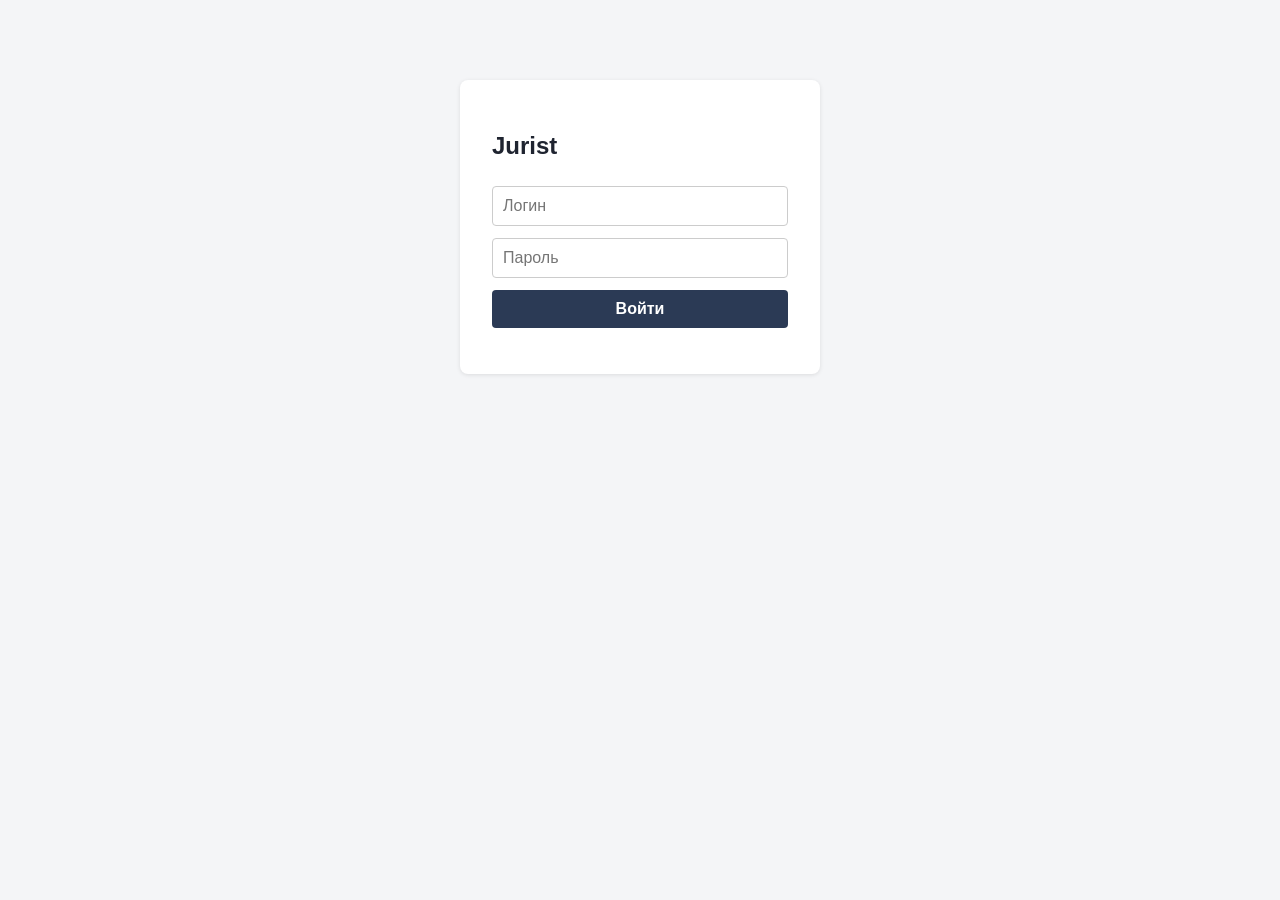
<file: static/index.html>
<!DOCTYPE html>
<html lang="ru">
<head>
  <meta charset="UTF-8">
  <title>Jurist — вход</title>
  <link rel="stylesheet" href="/static/style.css">
</head>
<body>
  <div class="login-box">
    <h2>Jurist</h2>
    <form id="login-form">
      <input type="text" name="login" placeholder="Логин" required>
      <input type="password" name="password" placeholder="Пароль" required>
      <button type="submit">Войти</button>
    </form>
    <div id="error" class="error"></div>
  </div>
  <script>
    document.getElementById("login-form").addEventListener("submit", async (e) => {
      e.preventDefault();
      const form = new FormData(e.target);
      const resp = await fetch("/login", { method: "POST", body: form });
      if (resp.redirected) {
        window.location.href = resp.url;
      } else {
        document.getElementById("error").textContent = "Неверный логин или пароль";
      }
    });
  </script>
</body>
</html>
</file>
<file: static/style.css>
* { box-sizing: border-box; }
body {
  font-family: -apple-system, Segoe UI, Arial, sans-serif;
  background: #f4f5f7;
  color: #1f2430;
  margin: 0;
}
.container { max-width: 720px; margin: 0 auto; padding: 24px; }
.login-box {
  max-width: 360px; margin: 80px auto; background: #fff; padding: 32px;
  border-radius: 8px; box-shadow: 0 1px 4px rgba(0,0,0,.1);
}
input, textarea, select, button {
  font: inherit; width: 100%; padding: 10px; margin: 6px 0;
  border: 1px solid #ccc; border-radius: 4px;
}
button {
  background: #2b3a55; color: #fff; border: none; cursor: pointer; font-weight: 600;
}
button:hover { background: #1f2b40; }
.tabs { display: flex; gap: 8px; margin-bottom: 16px; }
.tabs button { width: auto; flex: 1; background: #e2e5ea; color: #1f2430; }
.tabs button.active { background: #2b3a55; color: #fff; }
.tab-panel { display: none; }
.tab-panel.active { display: block; }
.chat-log { border: 1px solid #ddd; border-radius: 6px; padding: 12px; height: 320px; overflow-y: auto; background: #fff; margin-bottom: 8px; }
.msg { margin: 8px 0; padding: 8px 12px; border-radius: 6px; white-space: pre-wrap; }
.msg.user { background: #dfe8ff; text-align: right; }
.msg.assistant { background: #eee; }
.error { color: #b3261e; margin: 8px 0; }
.list-item { border-bottom: 1px solid #eee; padding: 8px 0; }
</file>
